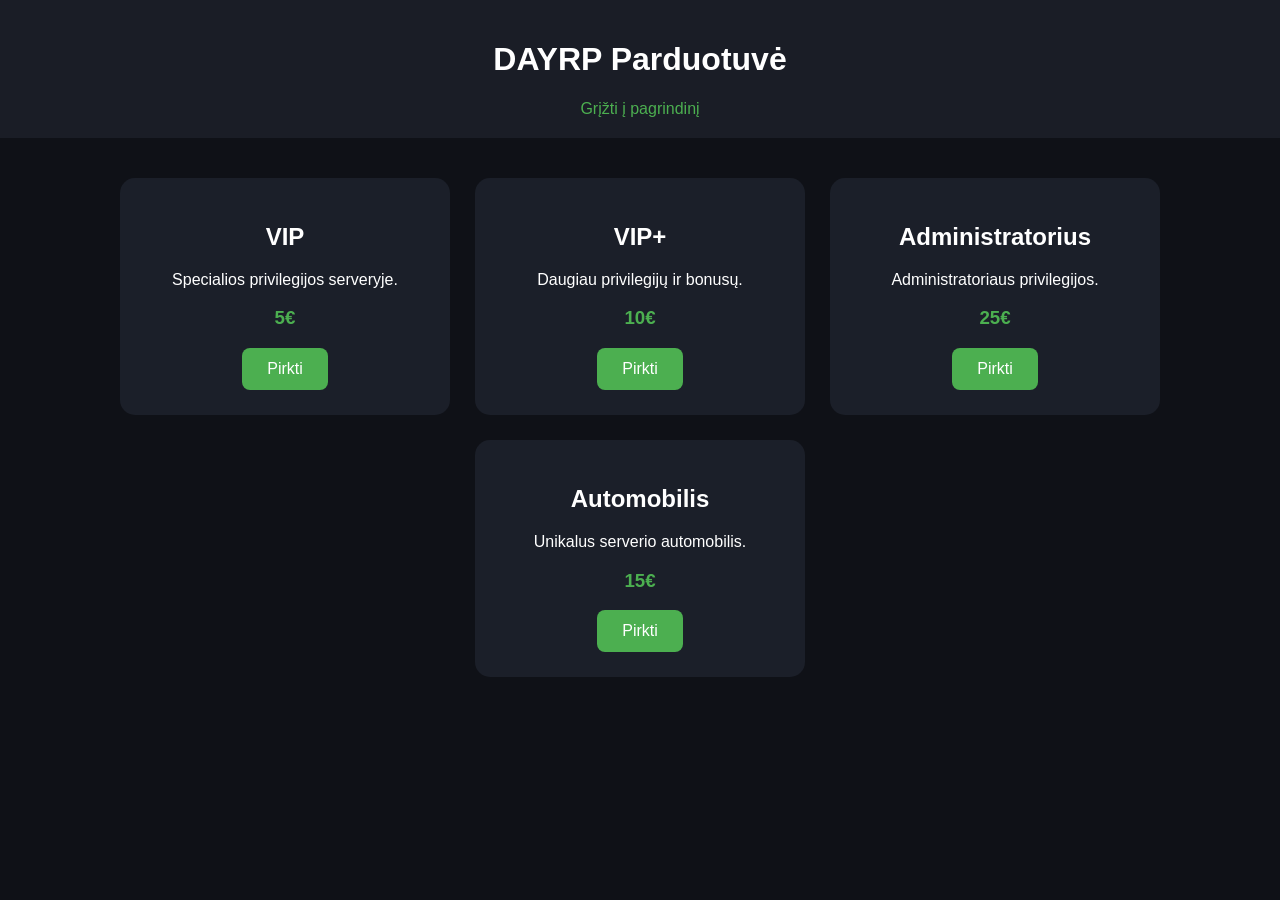
<file: index.html>
<!DOCTYPE html>
<html lang="lt">
<head>
    <meta charset="UTF-8">
    <meta http-equiv="refresh" content="0; url=store.html">
    <title>DAYRP</title>
</head>
<body>
    Jei neperkelia automatiškai,
    <a href="store.html">spausk čia</a>.
</body>
</html>
</file>
<file: style.css>
body{
    margin:0;
    font-family:Arial,sans-serif;
    background:#0f1117;
    color:#fff;
}

header{
    background:#1a1d26;
    padding:20px;
    text-align:center;
}

header a{
    color:#4CAF50;
    text-decoration:none;
}

.store{
    display:flex;
    flex-wrap:wrap;
    justify-content:center;
    gap:25px;
    padding:40px;
}

.card{
    width:280px;
    background:#1b1f29;
    border-radius:15px;
    padding:25px;
    text-align:center;
    transition:.3s;
}

.card:hover{
    transform:translateY(-5px);
}

.card h3{
    color:#4CAF50;
}

button{
    background:#4CAF50;
    color:white;
    border:none;
    padding:12px 25px;
    border-radius:8px;
    cursor:pointer;
    font-size:16px;
}

button:hover{
    background:#45a049;
}
</file>
